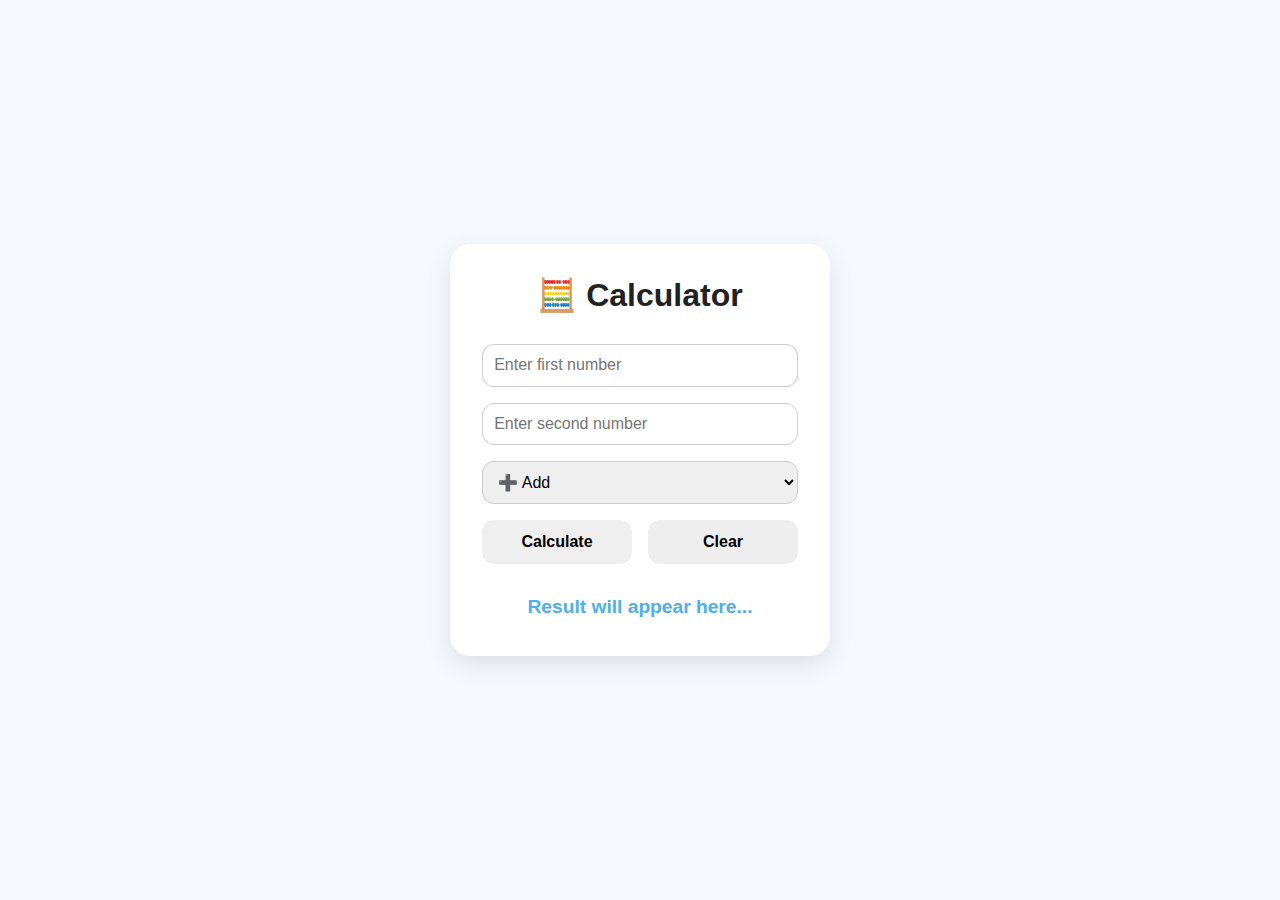
<file: Week1/calculator/index.html>
<!DOCTYPE html>
<html lang="en">
  <head>
    <meta charset="UTF-8" />
    <meta name="viewport" content="width=device-width, initial-scale=1.0" />
    <title>Calculator App</title>
    <link rel="stylesheet" href="app.css" />
  </head>
  <body>
    <div class="calculator-app">
      <h1 style="margin-bottom: 30px;">🧮 Calculator</h1>
     

      <div class="calculator-box">
        <input type="number" id="num1" placeholder="Enter first number" />
        <input type="number" id="num2" placeholder="Enter second number" />

        <select id="op">
          <option value="+">➕ Add</option>
          <option value="-">➖ Subtract</option>
          <option value="*">✖ Multiply</option>
          <option value="/">➗ Divide</option>
          <option value="%">🔢 Modulus</option>
          <option value="**">⬆ Exponent</option>
        </select>

        <div class="buttons">
          <button id="calcBtn">Calculate</button>
          <button id="clearBtn" class="secondary">Clear</button>
        </div>

        <div id="result" class="result">Result will appear here...</div>
      </div>
    </div>
    <script src="script.js"></script>
  </body>
</html>
</file>
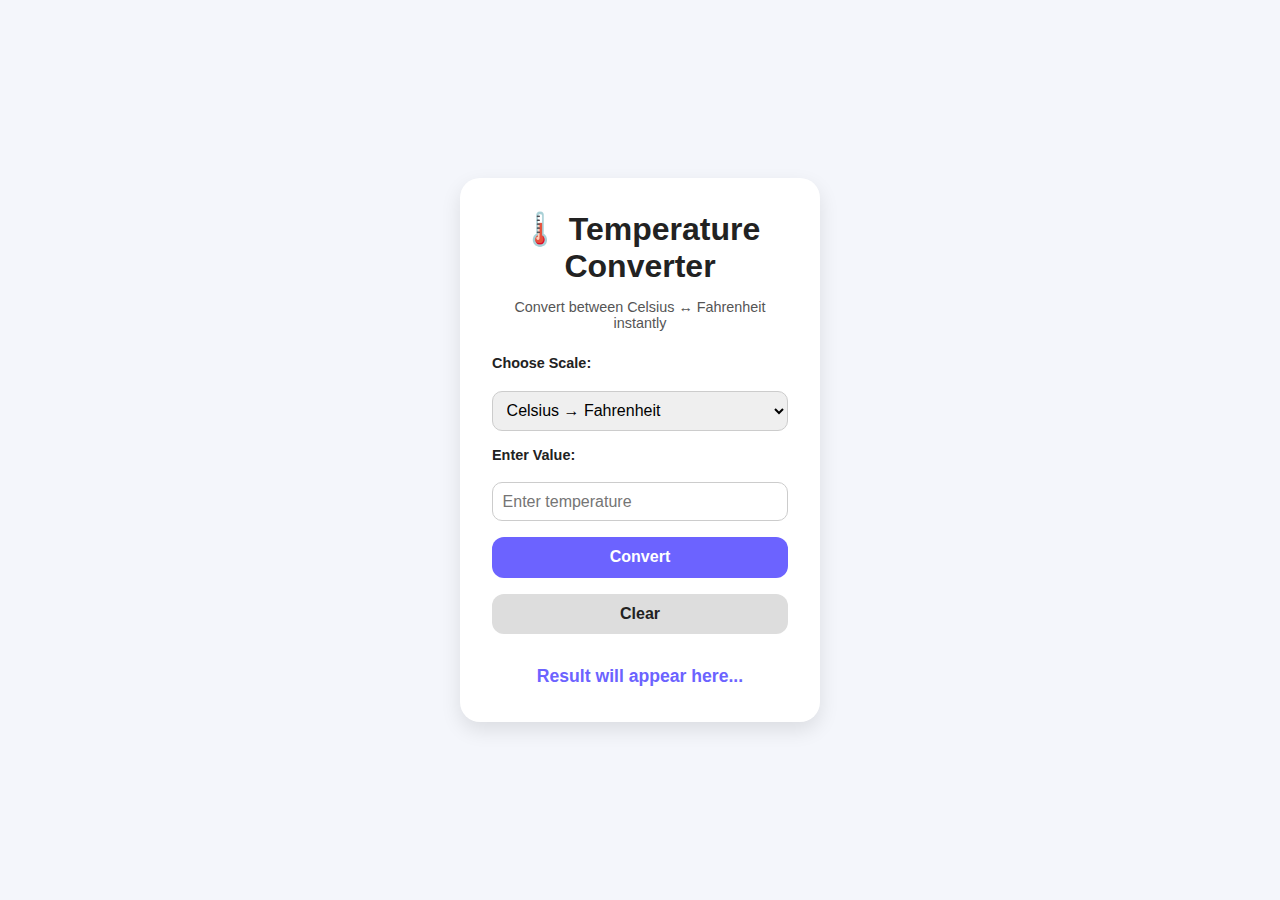
<file: Week1/temperature-converter/index.html>
<!DOCTYPE html>
<html lang="en">
  <head>
    <meta charset="UTF-8" />
    <meta name="viewport" content="width=device-width, initial-scale=1.0" />
    <title>Temperature Converter</title>
    <link rel="stylesheet" href="app.css" />
  </head>
  <body>
    <div class="app">
      <h1>🌡️ Temperature Converter</h1>
      <p class="subtitle">Convert between Celsius ↔ Fahrenheit instantly</p>

      <div class="converter-box">
        <label for="scale">Choose Scale:</label>
        <select id="scale">
          <option value="celsius">Celsius → Fahrenheit</option>
          <option value="fahrenheit">Fahrenheit → Celsius</option>
        </select>

        <label for="value">Enter Value:</label>
        <input type="number" id="value" placeholder="Enter temperature" />

        <button id="convertBtn">Convert</button>
        <button id="clearBtn" class="secondary">Clear</button>

        <div id="result" class="result">Result will appear here...</div>
      </div>
    </div>
    <script src="script.js"></script>
  </body>
</html>
</file>
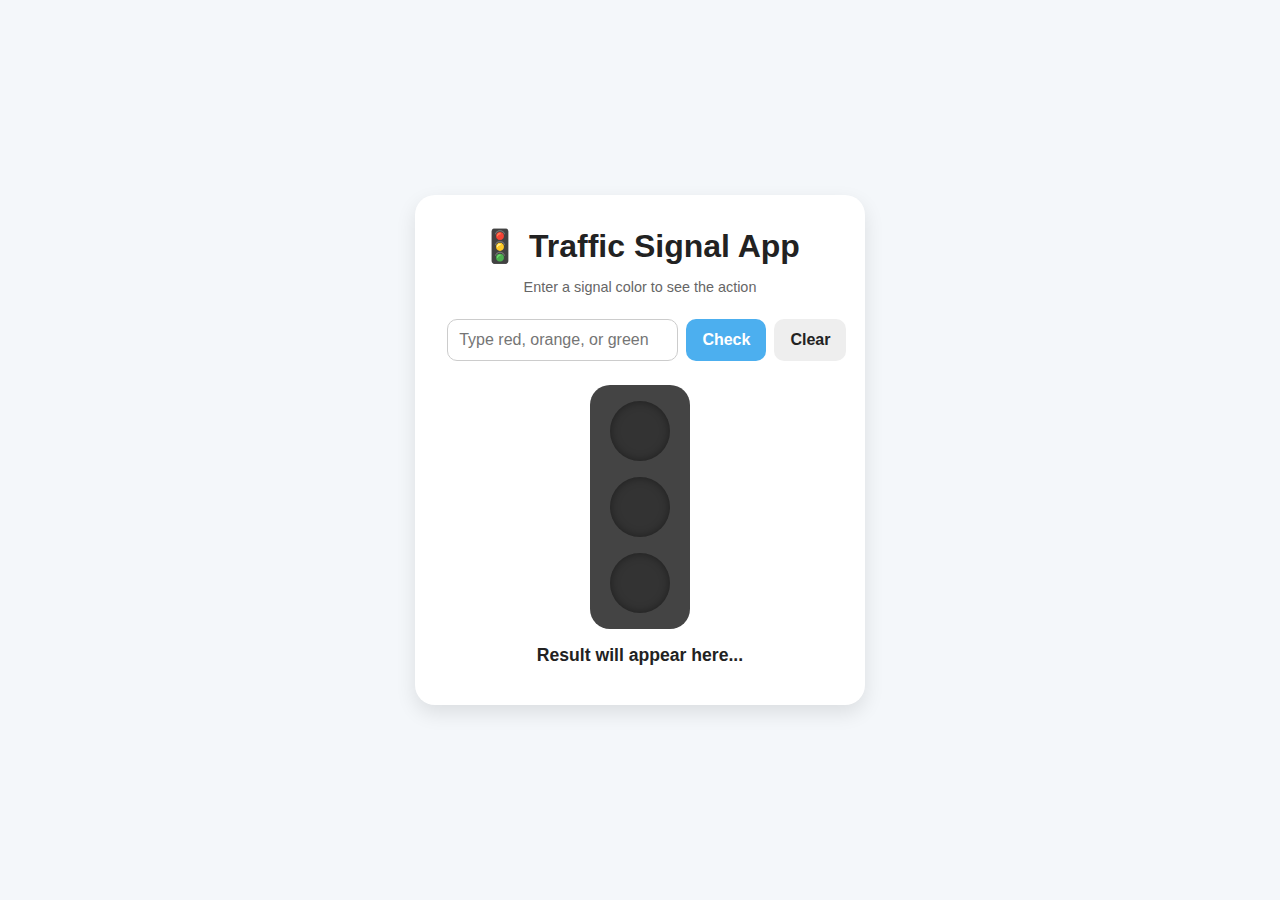
<file: Week1/TraficSignal/index.html>
<!DOCTYPE html>
<html lang="en">
<head>
  <meta charset="UTF-8">
  <meta name="viewport" content="width=device-width, initial-scale=1.0">
  <title>Traffic Signal App</title>
  <link rel="stylesheet" href="app.css">
</head>
<body>
  <div class="app">
    <h1>🚦 Traffic Signal App</h1>
    <p class="subtitle">Enter a signal color to see the action</p>

    <div class="input-box">
      <input type="text" id="signalInput" placeholder="Type red, orange, or green" />
      <button id="checkBtn">Check</button>
      <button id="clearBtn" class="secondary">Clear</button>
    </div>

    <div class="traffic-light">
      <div class="light red"></div>
      <div class="light orange"></div>
      <div class="light green"></div>
    </div>

    <div id="result" class="result">Result will appear here...</div>

   
  </div>
  <script src="script.js"></script>
</body>
</html>
</file>
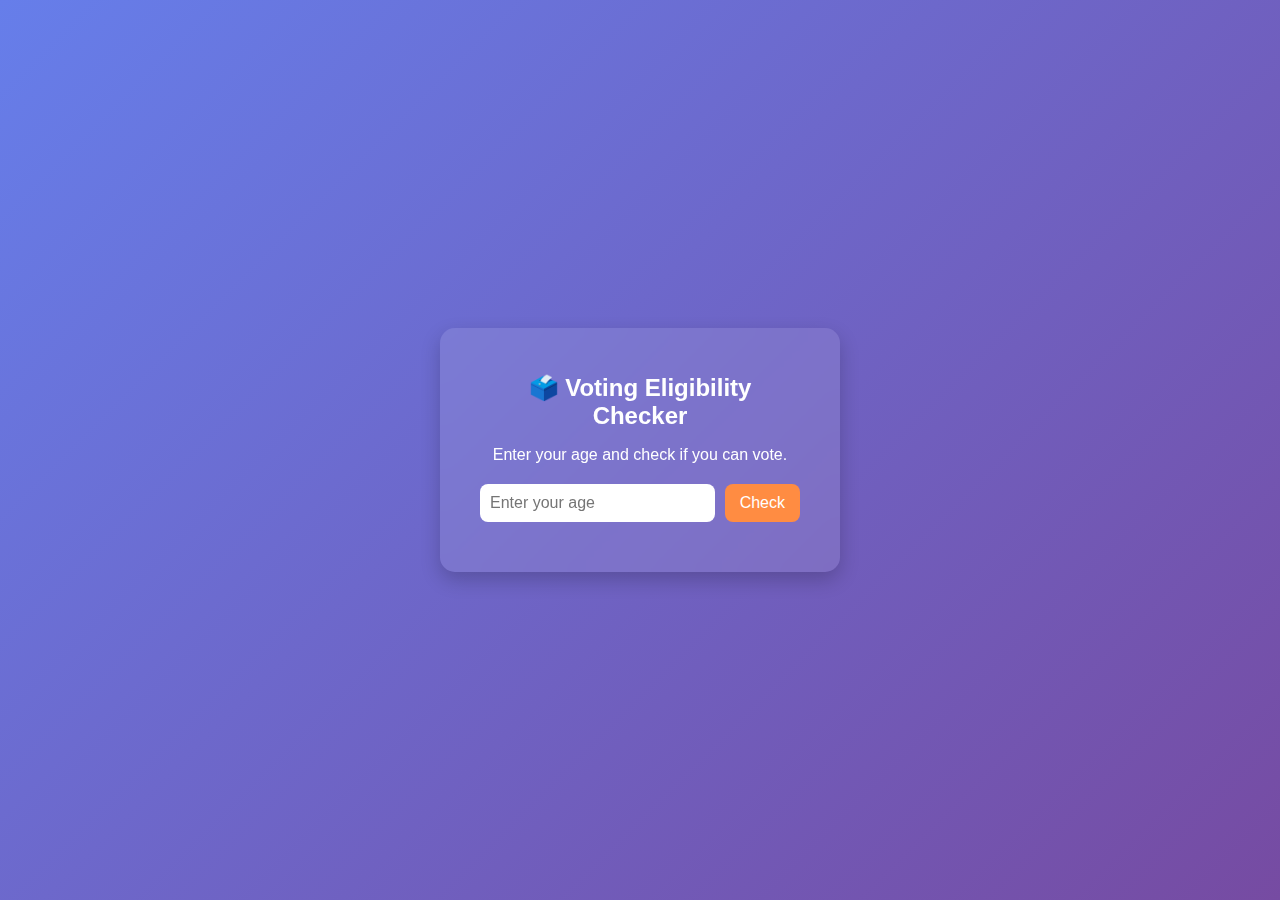
<file: Week1/VotingApp/index.html>
<!DOCTYPE html>
<html lang="en">
<head>
  <meta charset="UTF-8">
  <meta name="viewport" content="width=device-width, initial-scale=1.0">
  <title>Voting Eligibility Checker</title>
  <link rel="stylesheet" href="style.css">
</head>
<body>
  <div class="container">
    <h1>🗳️ Voting Eligibility Checker</h1>
    <p>Enter your age and check if you can vote.</p>

    <div class="input-group">
      <input type="number" id="ageInput" placeholder="Enter your age">
      <button onclick="checkEligibility()">Check</button>
    </div>

    <p id="result"></p>
  </div>
  
  <script src="script.js"></script>
</body>
</html>
</file>
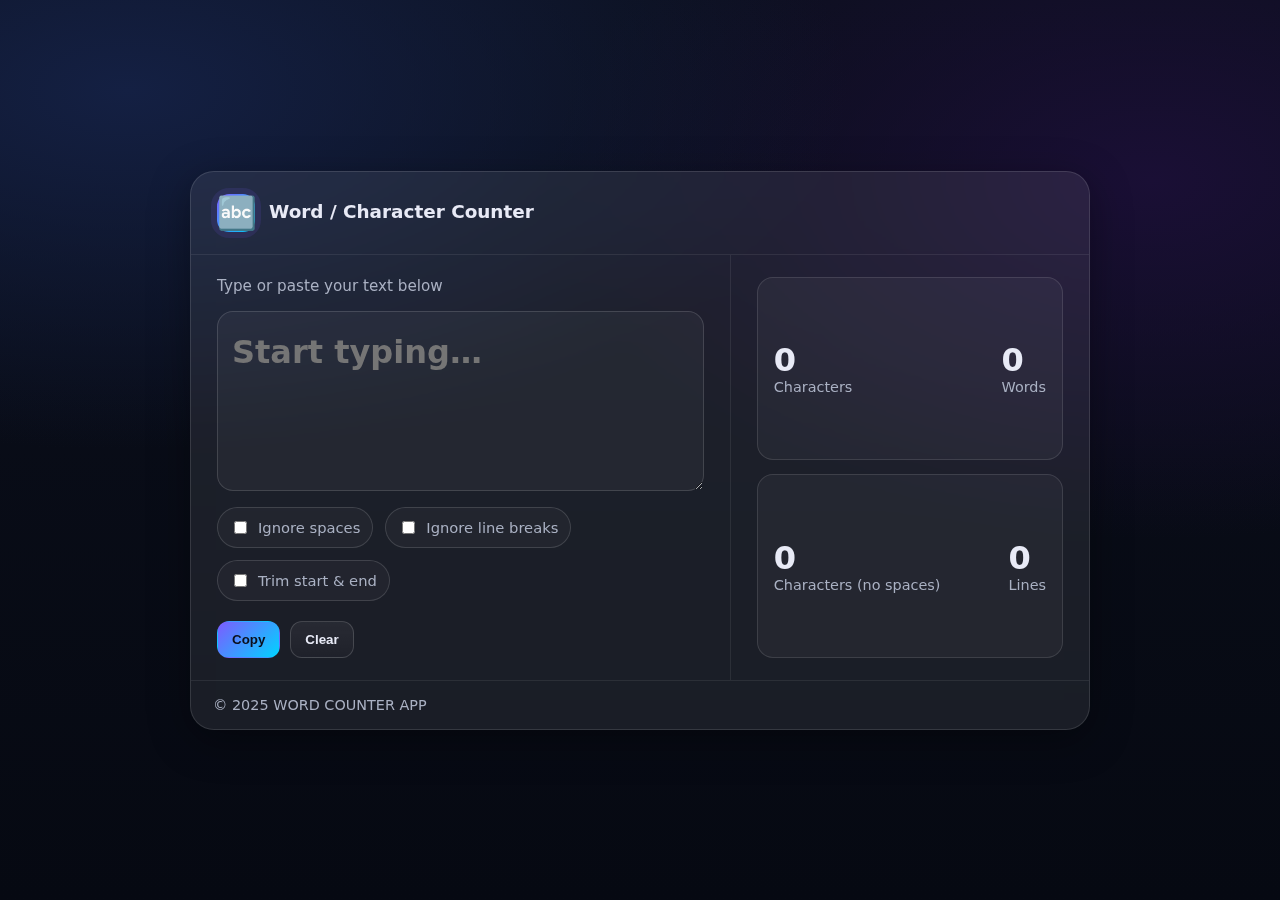
<file: Week1/WordCounter/index.html>
<!DOCTYPE html>
<html lang="en">
<head>
  <meta charset="utf-8" />
  <meta name="viewport" content="width=device-width, initial-scale=1" />
  <title>Word / Character Counter • Portfolio Project</title>
  <meta name="description" content="A sleek, responsive character counter built with vanilla HTML, CSS, and JavaScript." />
  <meta name="color-scheme" content="light dark">
  <style>
    :root{
      --bg: #0b1020;
      --card: rgba(255,255,255,0.08);
      --accent: #7c5cff;
      --text: #e8eaf6;
      --muted: #aab1c3;
      --ring: rgba(124,92,255,.45);
    }
    *{box-sizing:border-box}
    html,body{height:100%}
    body{
    
      margin:0;
      font-family: ui-sans-serif, system-ui, -apple-system, Segoe UI, Roboto, Helvetica, Arial, "Apple Color Emoji","Segoe UI Emoji";
      color:var(--text);
      background: radial-gradient(1200px 600px at 10% 10%, #142043 0%, transparent 60%),
                  radial-gradient(1000px 600px at 90% 20%, #1a0f35 0%, transparent 60%),
                  linear-gradient(180deg, #0b0f1c 0%, #060912 100%);
      display:grid; place-items:center; padding:24px;
    }
    .app{
      width:min(900px, 100%);
      background:var(--card);
      border:1px solid rgba(255,255,255,0.12);
      border-radius:24px;
      backdrop-filter: blur(10px);
      box-shadow: 0 10px 40px rgba(0,0,0,.35);
      overflow:hidden;
      animation: floatIn .6s cubic-bezier(.2,.7,.1,1) both;
      font-size: 2rem;
    }
    @keyframes floatIn{from{transform:translateY(12px);opacity:0}to{transform:translateY(0);opacity:1}}

    header{padding:22px 26px; display:flex; align-items:center; gap:14px; border-bottom:1px solid rgba(255,255,255,.08);}
    .logo{width:38px;height:38px;display:grid;place-items:center;border-radius:12px;background:linear-gradient(135deg, var(--accent), #00d4ff); box-shadow:0 0 0 6px rgba(124,92,255,.12)}
    .title{display:flex;flex-direction:column}
    h1{font-size:1.15rem;line-height:1.1;margin:0}
    .sub{font-size:.86rem;color:var(--muted);margin-top:2px}

    .content{display:grid;grid-template-columns:1.2fr .8fr; gap:0;}
    @media (max-width: 880px){.content{grid-template-columns:1fr}}

    .left{padding:22px 26px; display:grid; gap:16px}
    label{font-size:.95rem;color:var(--muted)}
    textarea{
      width:100%; min-height:180px; resize:vertical; padding:16px 14px; font:600 1rem/1.5 ui-sans-serif, system-ui; color:var(--text);
      background:rgba(255,255,255,.04); border:1px solid rgba(255,255,255,.14); border-radius:16px; outline:none;
      transition:border .2s, box-shadow .2s;
    }
    textarea:focus{border-color:var(--accent); box-shadow:0 0 0 6px var(--ring)}

    .controls{display:flex; flex-wrap:wrap; gap:12px}
    .chip{display:inline-flex; align-items:center; gap:8px; padding:10px 12px; border-radius:999px; border:1px solid rgba(255,255,255,.14); background:rgba(255,255,255,.03); font-size:.92rem}
    .chip input{accent-color:var(--accent)}

    .actions{display:flex; gap:10px; margin-top:4px}
    button{
      appearance:none; border:1px solid rgba(255,255,255,.16); background:linear-gradient(180deg, rgba(255,255,255,.06), rgba(255,255,255,.02)); color:var(--text);
      padding:10px 14px; border-radius:12px; font-weight:600; cursor:pointer; transition:transform .04s ease, border .2s;
    }
    button:active{transform:translateY(1px)}
    .primary{border-color:transparent; background:linear-gradient(135deg, var(--accent), #00d4ff); color:#0b0f1c}

    .right{padding:22px 26px; border-left:1px solid rgba(255,255,255,.08); display:grid; gap:14px}
    @media (max-width: 880px){.right{border-left:none; border-top:1px solid rgba(255,255,255,.08)}}

    .stat{
      display:flex; justify-content:space-between; align-items:center; padding:16px; border-radius:16px; background:rgba(255,255,255,.04);
      border:1px solid rgba(255,255,255,.12);
    }
    .stat .k{font-size:2rem; font-weight:800}
    .stat .l{font-size:.9rem; color:var(--muted)}

    footer{padding:16px 22px; border-top:1px solid rgba(255,255,255,.08); display:flex; justify-content:space-between; align-items:center; color:var(--muted); font-size:.9rem}
    a{color:var(--text); opacity:.9}

    #text{
        font-size: 2rem;
    }
  </style>
</head>
<body>
  <main class="app" role="application" aria-label="Word / Character Counter">
    <header>
      <div class="logo" aria-hidden="true">🔤</div>
      <div class="title">
        <h1>Word / Character Counter</h1>
        
      </div>
    </header>

    <section class="content">
      <div class="left">
        <label for="text">Type or paste your text below</label>
        <textarea id="text" placeholder="Start typing…" spellcheck="false"></textarea>

        <div class="controls" aria-label="Counter options">
          <label class="chip"><input type="checkbox" id="ignoreSpaces"> Ignore spaces</label>
          <label class="chip"><input type="checkbox" id="ignoreLineBreaks"> Ignore line breaks</label>
          <label class="chip"><input type="checkbox" id="trimEnds"> Trim start & end</label>
        </div>

        <div class="actions">
          <button class="primary" id="copyBtn" type="button" title="Copy text">Copy</button>
          <button id="clearBtn" type="button" title="Clear text">Clear</button>
        </div>
      </div>

      <aside class="right" aria-live="polite">
        <div class="stat">
          <div>
            <div class="k" id="charCount">0</div>
            <div class="l">Characters</div>
          </div>
          <div>
            <div class="k" id="wordCount">0</div>
            <div class="l">Words</div>
          </div>
        </div>
        <div class="stat">
          <div>
            <div class="k" id="noSpaceCount">0</div>
            <div class="l">Characters (no spaces)</div>
          </div>
          <div>
            <div class="k" id="lineCount">0</div>
            <div class="l">Lines</div>
          </div>
        </div>
      </aside>
    </section>

    <footer style="text-align: center;">
      <span style="text-align: center;">  &#169; 2025 WORD COUNTER APP </span>
      
    </footer>
  </main>

  <script>
    // --- Core counting logic (robust & reusable) ---
    function getCounts(input, { ignoreSpaces=false, ignoreLineBreaks=false, trimEnds=false } = {}){
      let text = String(input ?? "");
      if (trimEnds) text = text.trim();

      const original = text;
      let processed = text;
      if (ignoreSpaces) processed = processed.replace(/\s/g, "");
      else if (ignoreLineBreaks) processed = processed.replace(/\n|\r/g, "");

      const characters = original.length;
      const charactersProcessed = processed.length;
      const words = original.trim().length ? original.trim().split(/\s+/).length : 0;
      const lines = original.length ? original.split(/\r?\n/).length : 0;

      return { characters, words, charactersProcessed, lines };
    }

    // --- DOM bindings ---
    const textarea = document.getElementById('text');
    const ignoreSpaces = document.getElementById('ignoreSpaces');
    const ignoreLineBreaks = document.getElementById('ignoreLineBreaks');
    const trimEnds = document.getElementById('trimEnds');

    const charCount = document.getElementById('charCount');
    const wordCount = document.getElementById('wordCount');
    const noSpaceCount = document.getElementById('noSpaceCount');
    const lineCount = document.getElementById('lineCount');

    const copyBtn = document.getElementById('copyBtn');
    const clearBtn = document.getElementById('clearBtn');
    const shareLink = document.getElementById('shareLink');

    function update(){
      const { characters, words, charactersProcessed, lines } = getCounts(textarea.value, {
        ignoreSpaces: ignoreSpaces.checked,
        ignoreLineBreaks: ignoreLineBreaks.checked,
        trimEnds: trimEnds.checked,
      });
      charCount.textContent = characters;
      wordCount.textContent = words;
      noSpaceCount.textContent = charactersProcessed;
      lineCount.textContent = lines;
    }

    // Attach listeners
    [textarea, ignoreSpaces, ignoreLineBreaks, trimEnds].forEach(el=>{
      el.addEventListener('input', update);
      el.addEventListener('change', update);
    });

    // Copy / Clear / Share actions
    copyBtn.addEventListener('click', async ()=>{
      try{
        await navigator.clipboard.writeText(textarea.value);
        copyBtn.textContent = 'Copied!';
        setTimeout(()=> copyBtn.textContent = 'Copy', 1200);
      }catch(e){
        alert('Copy failed. You can select the text and press Ctrl+C.');
      }
    });

    clearBtn.addEventListener('click', ()=>{
      textarea.value = '';
      textarea.focus();
      update();
    });

    shareLink.addEventListener('click', (e)=>{
      e.preventDefault();
      const params = new URLSearchParams({ t: textarea.value });
      const link = location.origin + location.pathname + '?' + params.toString();
      navigator.clipboard.writeText(link).then(()=>{
        shareLink.textContent = 'Link copied!';
        setTimeout(()=> shareLink.textContent = 'Share', 1200);
      });
    });

    // Restore from URL if present
    (function initFromUrl(){
      const qs = new URLSearchParams(location.search);
      const t = qs.get('t');
      if (t){ textarea.value = t; }
      update();
    })();
  </script>
</body>
</html>
</file>
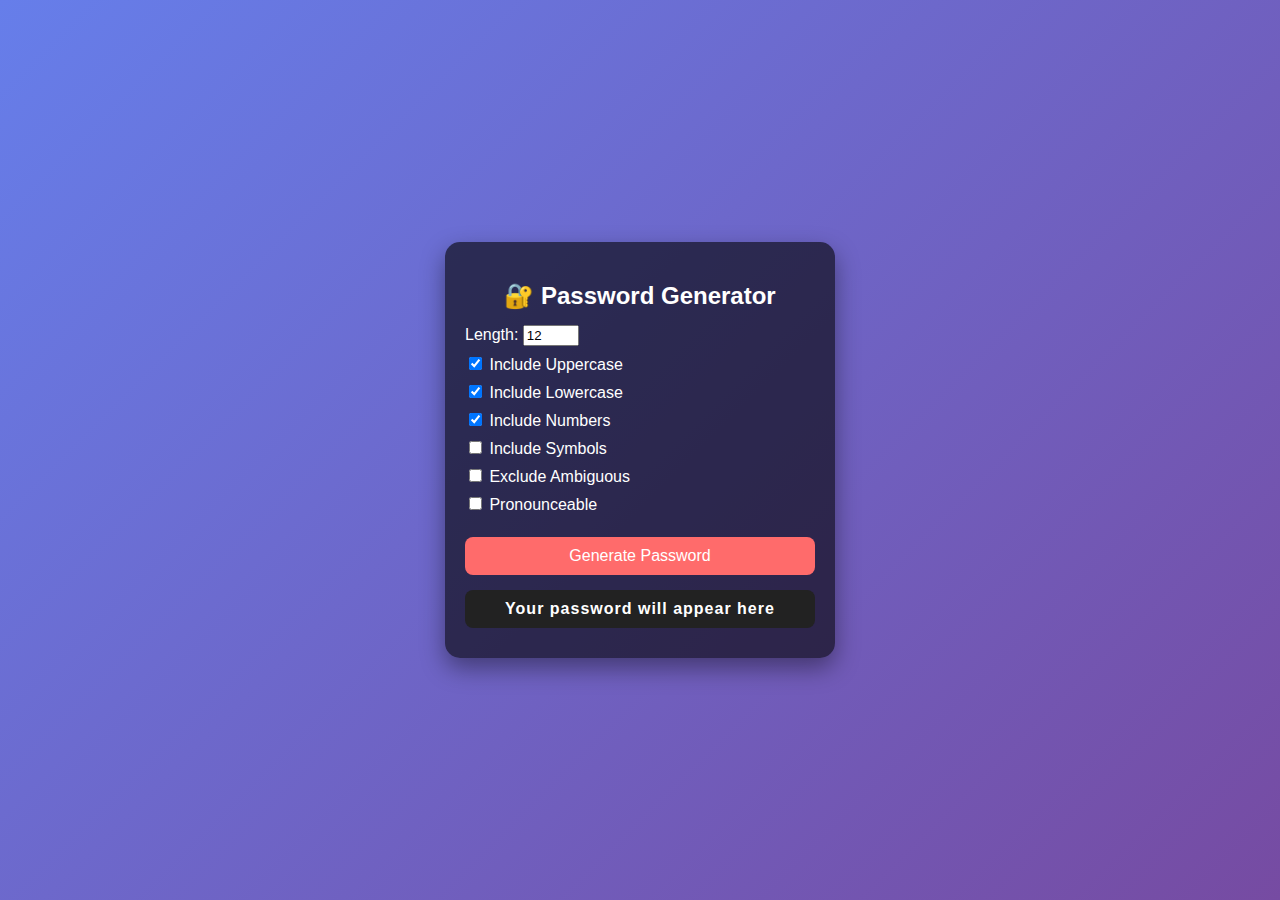
<file: Week2/PasswordRandomGenerator/index.html>
<!DOCTYPE html>
<html lang="en">
  <head>
    <meta charset="UTF-8" />
    <meta name="viewport" content="width=device-width, initial-scale=1.0" />
    <title>Advanced Password Generator</title>
    <link rel="stylesheet" href="style.css" />
  </head>
  <body>
    <div class="container">
      <h2>🔐 Password Generator</h2>

      <div class="option">
        <label
          >Length: <input type="number" id="length" value="12" min="6" max="64"
        /></label>
      </div>
      <div class="option">
        <label
          ><input type="checkbox" id="upper" checked /> Include Uppercase</label
        >
      </div>
      <div class="option">
        <label
          ><input type="checkbox" id="lower" checked /> Include Lowercase</label
        >
      </div>
      <div class="option">
        <label
          ><input type="checkbox" id="numbers" checked /> Include Numbers</label
        >
      </div>
      <div class="option">
        <label><input type="checkbox" id="symbols" /> Include Symbols</label>
      </div>
      <div class="option">
        <label
          ><input type="checkbox" id="ambiguous" /> Exclude Ambiguous</label
        >
      </div>
      <div class="option">
        <label
          ><input type="checkbox" id="pronounceable" /> Pronounceable</label
        >
      </div>

      <button onclick="handleGenerate()">Generate Password</button>

      <div class="output" id="output">Your password will appear here</div>
      <div class="entropy" id="entropy"></div>
    </div>

    <script src="script.js"></script>
  </body>
</html>
</file>
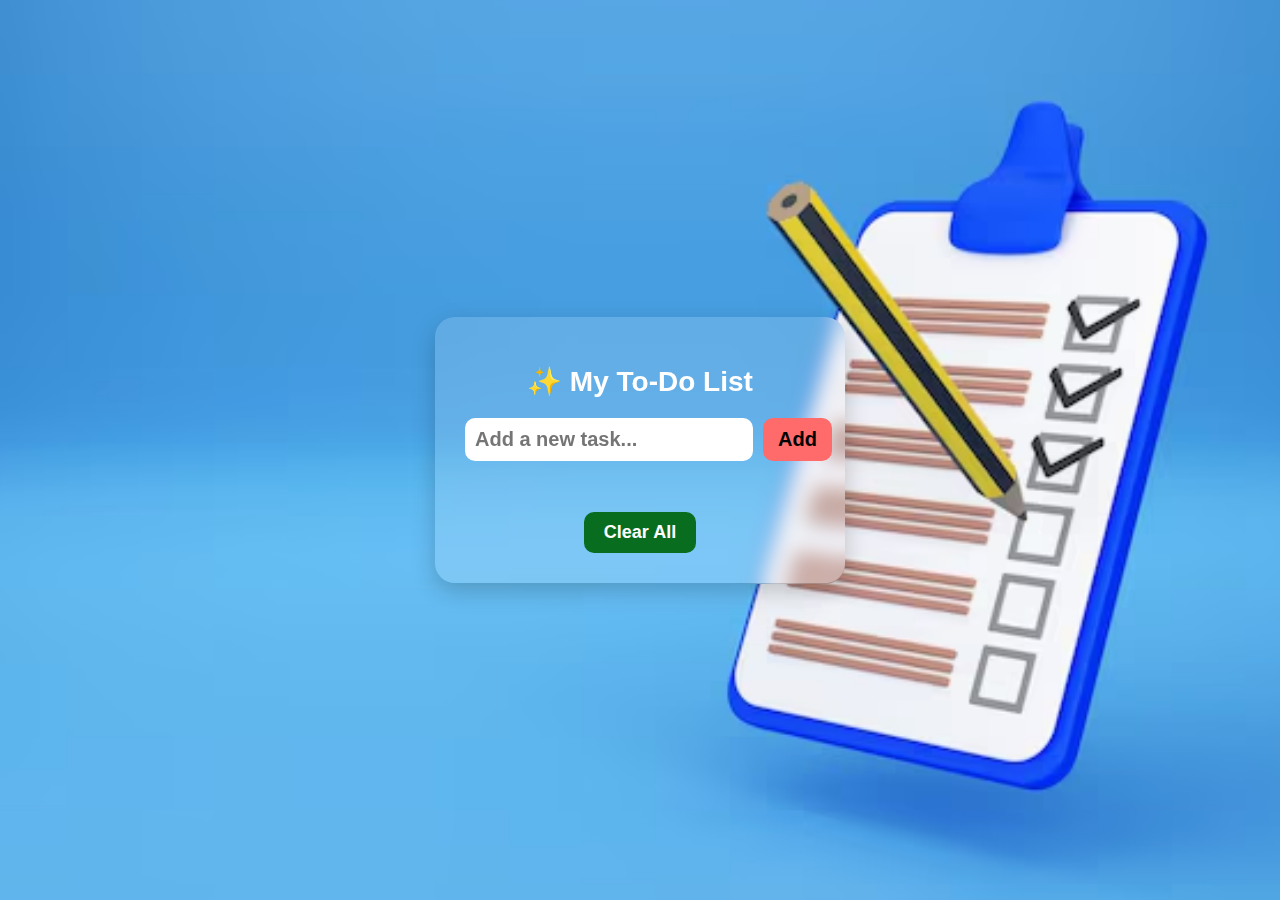
<file: Week2/todoApp/index.html>
<!DOCTYPE html>
<html lang="en">
<head>
  <meta charset="UTF-8">
  <meta name="viewport" content="width=device-width, initial-scale=1.0">
  <title>Portfolio To-Do App</title>
  <link rel="stylesheet" href="style.css">
</head>
<body>
  <div class="container">
    <h1>✨ My To-Do List</h1>
    <div class="input-section">
      <input type="text" id="taskInput" placeholder="Add a new task...">
      <button id="addTask">Add</button>
    </div>

    <ul id="taskList"></ul>

    <div class="actions">
      <button id="clearAll">Clear All</button>
    </div>
  </div>

  <script src="script.js"></script>
</body>
</html>
</file>
<file: Week1/calculator/app.css>
:root {
  --primary: #4cafef;
  --bg: #f5f8fc;
  --card: #ffffff;
  --text: #222;
  --muted: #666;
}

* {
  box-sizing: border-box;
  font-family: "Segoe UI", Roboto, sans-serif;
}

body {
  margin: 0;
  background: var(--bg);
  display: flex;
  justify-content: center;
  align-items: center;
  min-height: 100vh;
  color: var(--text);
}

.calculator-app {
  background: var(--card);
  padding: 2rem;
  border-radius: 20px;
  box-shadow: 0 8px 25px rgba(0, 0, 0, 0.1);
  width: 380px;
  text-align: center;
}

h1 {
  margin: 0 0 0.5rem;
}

.subtitle {
  font-size: 0.9rem;
  color: var(--muted);
  margin-bottom: 1.5rem;
}

.calculator-box {
  display: grid;
  gap: 1rem;
}

input,
select {
  padding: 0.7rem;
  border: 1px solid #ccc;
  border-radius: 12px;
  font-size: 1rem;
  outline: none;
  width: 100%;
}

input:focus,
select:focus {
  border-color: var(--primary);
  box-shadow: 0 0 5px var(--primary);
}

.buttons {
  display: flex;
  gap: 1rem;
  justify-content: center;
}

button {
  flex: 1;
  padding: 0.8rem;
  border: none;
  border-radius: 12px;
  font-weight: 600;
  font-size: 1rem;
  cursor: pointer;
  transition: transform 0.1s ease, background 0.2s;
}

button:hover {
  background: #43a1da;
  color: #fff;
}

button:active {
  transform: scale(0.96);
}

button.secondary {
  background: #eee;
}

.result {
  margin-top: 1rem;
  font-size: 1.2rem;
  font-weight: bold;
  color: var(--primary);
  min-height: 28px;
}

footer {
  margin-top: 2rem;
  font-size: 0.8rem;
  color: var(--muted);
}
</file>
<file: Week1/temperature-converter/app.css>
:root {
  --primary: #6c63ff;
  --bg: #f4f6fb;
  --card: #fff;
  --text: #222;
  --muted: #555;
}

* {
  box-sizing: border-box;
  font-family: "Segoe UI", Roboto, sans-serif;
}

body {
  margin: 0;
  background: var(--bg);
  display: flex;
  justify-content: center;
  align-items: center;
  min-height: 100vh;
  color: var(--text);
}

.app {
  background: var(--card);
  padding: 2rem;
  border-radius: 20px;
  box-shadow: 0 8px 20px rgba(0, 0, 0, 0.1);
  width: 360px;
  text-align: center;
}

h1 {
  margin: 0 0 0.5rem;
}

.subtitle {
  font-size: 0.9rem;
  color: var(--muted);
  margin-bottom: 1.5rem;
}

.converter-box {
  display: grid;
  gap: 1rem;
  text-align: left;
}

label {
  font-weight: 600;
  margin-bottom: 0.2rem;
  font-size: 0.9rem;
}

input,
select {
  padding: 0.6rem;
  border: 1px solid #ccc;
  border-radius: 10px;
  font-size: 1rem;
  outline: none;
}

button {
  padding: 0.7rem;
  border: none;
  border-radius: 12px;
  font-size: 1rem;
  font-weight: 600;
  cursor: pointer;
  background: var(--primary);
  color: #fff;
  transition: transform 0.1s ease, background 0.2s;
}

button:hover {
  background: #574fd6;
}

button:active {
  transform: scale(0.97);
}

button.secondary {
  background: #ddd;
  color: #222;
}

.result {
  margin-top: 1rem;
  font-size: 1.1rem;
  font-weight: 600;
  color: var(--primary);
  text-align: center;
  min-height: 24px;
}

footer {
  margin-top: 2rem;
  font-size: 0.8rem;
  color: var(--muted);
}
</file>
<file: Week1/TraficSignal/app.css>
:root {
  --primary: #444;
  --bg: #f4f7fa;
  --card: #fff;
  --text: #222;
  --muted: #666;
  --red: #ff4d4d;
  --orange: #ffb84d;
  --green: #4dff4d;
}

* {
  box-sizing: border-box;
  font-family: "Segoe UI", Roboto, sans-serif;
}

body {
  margin: 0;
  background: var(--bg);
  display: flex;
  justify-content: center;
  align-items: center;
  min-height: 100vh;
  color: var(--text);
}

.app {
  background: var(--card);
  padding: 2rem;
  border-radius: 20px;
  box-shadow: 0 8px 20px rgba(0,0,0,.1);
  width: 450px;
  text-align: center;
}

h1 {
  margin: 0 0 0.5rem;
}

.subtitle {
  font-size: 0.9rem;
  color: var(--muted);
  margin-bottom: 1.5rem;
}

.input-box {
  display: flex;
  gap: 0.5rem;
  margin-bottom: 1.5rem;
}

input {
  flex: 1;
  padding: 0.7rem;
  border: 1px solid #ccc;
  border-radius: 10px;
  font-size: 1rem;
}

button {
  padding: 0.7rem 1rem;
  border: none;
  border-radius: 10px;
  font-weight: 600;
  font-size: 1rem;
  cursor: pointer;
  background: #4cafef;
  color: #fff;
  transition: transform 0.1s ease, background 0.2s;
}

button:hover {
  background: #3a9cd9;
}

button:active {
  transform: scale(0.96);
}

button.secondary {
  background: #eee;
  color: #222;
}

.traffic-light {
  background: var(--primary);
  border-radius: 20px;
  padding: 1rem;
  width: 100px;
  margin: 0 auto 1rem;
  display: flex;
  flex-direction: column;
  gap: 1rem;
  align-items: center;
}

.light {
  width: 60px;
  height: 60px;
  border-radius: 50%;
  background: #333;
  box-shadow: inset 0 0 10px rgba(0,0,0,0.4);
  transition: background 0.3s, box-shadow 0.3s;
}

.light.red.active { background: var(--red); box-shadow: 0 0 20px var(--red); }
.light.orange.active { background: var(--orange); box-shadow: 0 0 20px var(--orange); }
.light.green.active { background: var(--green); box-shadow: 0 0 20px var(--green); }

.result {
  margin-top: 1rem;
  font-size: 1.1rem;
  font-weight: 600;
  color: var(--text);
  min-height: 28px;
}

footer {
  margin-top: 2rem;
  font-size: 0.8rem;
  color: var(--muted);
}
</file>
<file: Week1/VotingApp/style.css>
/* General Styling */
body {
  font-family: "Segoe UI", Arial, sans-serif;
  background: linear-gradient(135deg, #667eea, #764ba2);
  color: #fff;
  display: flex;
  justify-content: center;
  align-items: center;
  height: 100vh;
  margin: 0;
}

/* App Container */
.container {
  background: rgba(255, 255, 255, 0.1);
  backdrop-filter: blur(8px);
  padding: 30px 40px;
  border-radius: 15px;
  text-align: center;
  width: 320px;
  box-shadow: 0 8px 20px rgba(0,0,0,0.2);
}

/* Heading */
h1 {
  margin-bottom: 10px;
  font-size: 24px;
}

/* Input + Button */
.input-group {
  display: flex;
  gap: 10px;
  margin: 20px 0;
}

input {
  flex: 1;
  padding: 10px;
  border: none;
  border-radius: 8px;
  outline: none;
  font-size: 16px;
}

button {
  background: #ff8c42;
  color: #fff;
  border: none;
  padding: 10px 15px;
  border-radius: 8px;
  cursor: pointer;
  font-size: 16px;
  transition: 0.3s;
}

button:hover {
  background: #ff6500;
}

/* Result */
#result {
  font-size: 18px;
  margin-top: 15px;
  font-weight: bold;
}
</file>
<file: Week2/PasswordRandomGenerator/style.css>
body {
  font-family: Arial, sans-serif;
  display: flex;
  justify-content: center;
  align-items: center;
  height: 100vh;
  margin: 0;
  background: linear-gradient(135deg, #667eea, #764ba2);
  color: #fff;
}
.container {
  background: rgba(0, 0, 0, 0.6);
  padding: 20px;
  border-radius: 15px;
  width: 350px;
  box-shadow: 0 10px 25px rgba(0, 0, 0, 0.4);
}
h2 {
  text-align: center;
  margin-bottom: 15px;
}
.option {
  margin: 8px 0;
}
button {
  width: 100%;
  padding: 10px;
  margin-top: 15px;
  font-size: 16px;
  border: none;
  border-radius: 8px;
  background: #ff6b6b;
  color: white;
  cursor: pointer;
  transition: 0.3s;
}
button:hover {
  background: #ff4757;
}
.output {
  background: #222;
  padding: 10px;
  margin-top: 15px;
  border-radius: 8px;
  text-align: center;
  font-weight: bold;
  letter-spacing: 1px;
}
.entropy {
  text-align: center;
  margin-top: 10px;
  font-size: 14px;
  opacity: 0.8;
}
</file>
<file: Week2/todoApp/style.css>
body {
  font-family: "Poppins", sans-serif;
  background-image: url(pencil-checking-off-todo-list-3d-rendering-with-blue-background-copy-space_671359-10.avif);
  background-size: cover;     
  background-position: center;
  background-repeat: no-repeat;
  min-height: 100vh;
  display: flex;
  align-items: center;
  justify-content: center;
  margin: 0;  
}

/* Glassmorphism container */
.container {
  background: rgba(255, 255, 255, 0.15);
  border-radius: 20px;
  padding: 30px;
  width: 350px;
  backdrop-filter: blur(10px);
  box-shadow: 0 8px 25px rgba(0,0,0,0.2);
  text-align: center;
  color: #fff;
}

/* Title */
h1 {
  margin-bottom: 20px;
  font-size: 28px;
  color: #fff;
}

/* Input section */
.input-section {
  display: flex;
  gap: 10px;

}

.input-section input {
  flex: 1;
  padding: 10px;
  border-radius: 10px;
  border: none;
  outline: none;
  font-size: 20px;
  color: black;
  background-color: white;
  font-weight: bolder;
}


.input-section button {
  padding: 10px 15px;
  border: none;
  background: #ff6b6b;
  color: black;
  border-radius: 10px;
  cursor: pointer;
  font-weight: bolder;
  transition: 0.3s;
  font-size: 20px;
}

.input-section button:hover {
  background: #ff4757;
}

/* Task list */
#taskList {
  list-style: none;
  padding: 0;
  margin-top: 20px;
  max-height: 250px;
  overflow-y: auto;
}

#taskList li {
  background: rgba(21, 18, 19, 0.894);
  padding: 12px;
  margin: 10px 0;
  border-radius: 10px;
  display: flex;
  color: white;
  font-size: 18px;
  font-weight: bolder;
  justify-content: space-between;
  align-items: center;
  animation: fadeIn 0.5s ease;
}

#taskList li.completed {
  text-decoration: line-through;
  color: #d1d1d1;
}

/* Action buttons */
li button {
  border: none;
  background: transparent;
  cursor: pointer;
  color: #ff4757;
  font-size: 24px;
  transition: 0.3s;
}

li button:hover {
  transform: scale(1.2);
}

/* Clear all button */
.actions button {
  margin-top: 15px;
  padding: 10px 20px;
  border-radius: 10px;
  border: none;
  background: #096d20;
  color: #fff;
  font-size: 18px;
  font-weight: bolder;
  cursor: pointer;
  transition: 0.3s;
}

.actions button:hover {
  background: #10ac84;
}

/* Animations */
@keyframes fadeIn {
  from {opacity: 0; transform: translateY(10px);}
  to {opacity: 1; transform: translateY(0);}
}
</file>
